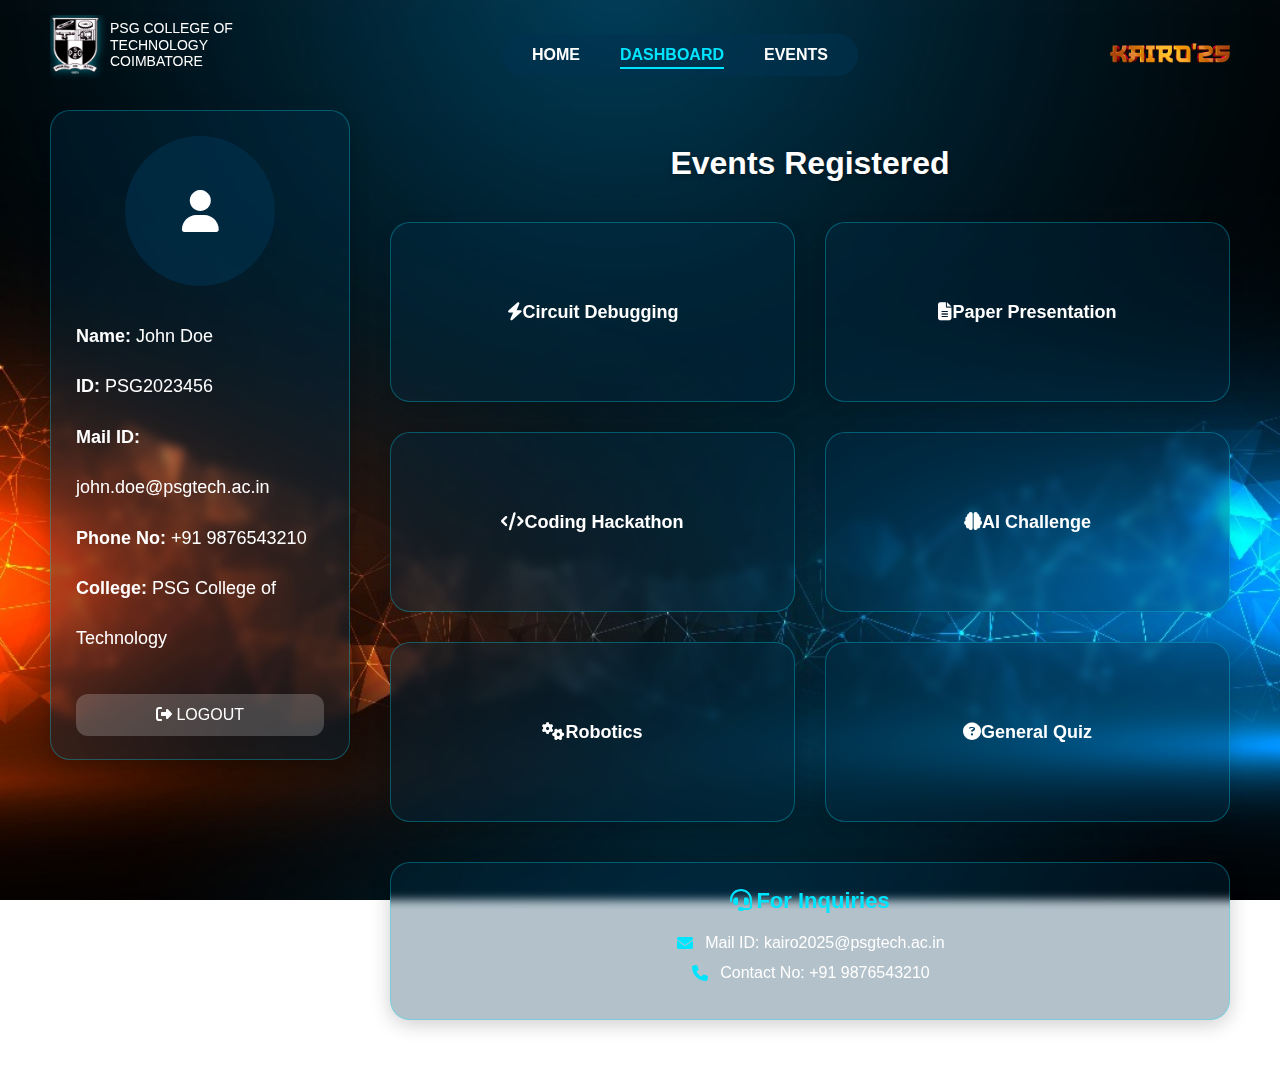
<file: dash.html>
<!DOCTYPE html>
<html lang="en">
  <head>
    <meta charset="UTF-8" />
    <meta name="viewport" content="width=device-width, initial-scale=1.0" />
    <title>KAIRO'25 Dashboard</title>
    <link rel="stylesheet" href="dash.css" />
    <link
      rel="stylesheet"
      href="https://cdnjs.cloudflare.com/ajax/libs/font-awesome/6.4.0/css/all.min.css"
    />
  </head>
  <body>
    <div class="navi">
      <div class="logo">
        <div class="logo-slide active">
          <img src="logo.png" alt="Logo 1" />
          <div>PSG COLLEGE OF<br />TECHNOLOGY<br />COIMBATORE</div>
        </div>
        <div class="logo-slide"><br><br><br>
          <img src="KAIRO'25 TEXT2.png" style="width: 150px; height: auto;" alt="Logo 3" />
          <div style="display: none;">ANOTHER<br />DEPARTMENT<br />EVENT</div>
        </div>
      </div>
      <div class="navbar">
        <a href="index.html" class="nav-link">HOME</a>
        <a href="dash.html" class="nav-link active">DASHBOARD</a>
        <a href="event.html" class="nav-link">EVENTS</a>
      </div>

      <div class="kairo-text">
        <img src="KAIRO'25 TEXT2.png" alt="KAIRO'25 Text" class="kairo-text" />
      </div>
    </div>

    <!-- MAIN CONTENT -->
    <main class="main-content">
      <!-- USER INFO SECTION -->
      <section class="user-section animate delay-2">
        <div class="user-info">
          <div class="photo">
            <i class="fas fa-user fa-3x"></i>
          </div>
          <p><b>Name:</b> John Doe</p>
          <p><b>ID:</b> PSG2023456</p>
          <p><b>Mail ID:</b> john.doe@psgtech.ac.in</p>
          <p><b>Phone No:</b> +91 9876543210</p>
          <p><b>College:</b> PSG College of Technology</p>
        </div>

        <div class="logout">
          <button onclick="window.location.href='signup.html'">
            <i class="fas fa-sign-out-alt"></i> LOGOUT
          </button>
        </div>
      </section>

      <!-- EVENTS SECTION -->
      <section class="events-section">
        <h2 class="events-title animate">Events Registered</h2>

        <div class="events">
          <div class="event-box animate delay-1">
            <a href="eventsPage.html"
              ><i class="fas fa-bolt"></i> Circuit Debugging</a
            >
          </div>
          <div class="event-box animate delay-1">
            <a href="eventsPage.html"
              ><i class="fas fa-file-alt"></i> Paper Presentation</a
            >
          </div>
          <div class="event-box animate delay-2">
            <a href="eventsPage.html"
              ><i class="fas fa-code"></i> Coding Hackathon</a
            >
          </div>
          <div class="event-box animate delay-2">
            <a href="eventsPage.html"
              ><i class="fas fa-brain"></i> AI Challenge</a
            >
          </div>
          <div class="event-box animate delay-3">
            <a href="eventsPage.html"><i class="fas fa-cogs"></i> Robotics</a>
          </div>
          <div class="event-box animate delay-3">
            <a href="eventsPage.html"
              ><i class="fas fa-question-circle"></i> General Quiz</a
            >
          </div>
        </div>

        <div class="inquiry animate delay-3">
          <h3><i class="fas fa-headset"></i> For Inquiries</h3>
          <p>
            <i class="fas fa-envelope"></i> Mail ID: kairo2025@psgtech.ac.in
          </p>
          <p><i class="fas fa-phone"></i> Contact No: +91 9876543210</p>
        </div>
      </section>
    </main>
    <script>
      let current = 0;
      const slides = document.querySelectorAll(".logo-slide");
    
      function showNext() {
        slides[current].classList.remove("active");
        slides[current].classList.add("exit");
    
        current = (current + 1) % slides.length;
    
        slides[current].classList.remove("exit");
        slides[current].classList.add("active");
      }
    
      setInterval(showNext, 2800);
    </script>
  </body>
</html>
</file>
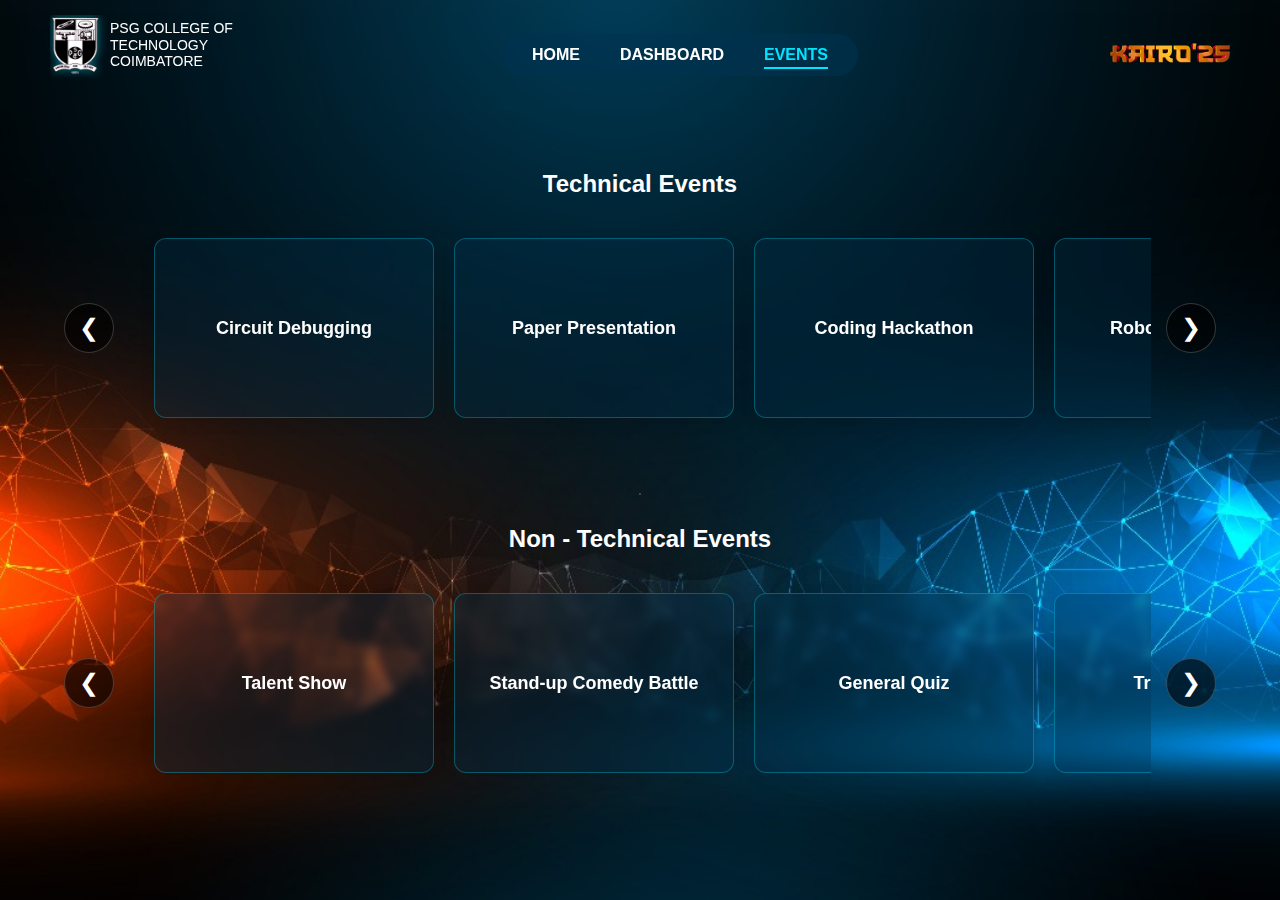
<file: event.html>
<!DOCTYPE html>
<html lang="en">
  <head>
    <meta charset="UTF-8" />
    <meta name="viewport" content="width=device-width, initial-scale=1.0" />
    <title>Events Page</title>
    <link rel="stylesheet" href="event.css" />
    <link
      rel="stylesheet"
      href="https://cdnjs.cloudflare.com/ajax/libs/font-awesome/6.4.0/css/all.min.css"
    />
  </head>
  <body>
    <div class="navi">
      <div class="logo">
        <div class="logo-slide active">
          <img src="logo.png" alt="Logo 1" />
          <div>PSG COLLEGE OF<br />TECHNOLOGY<br />COIMBATORE</div>
        </div>
        <div class="logo-slide"><br><br><br>
          <img src="KAIRO'25 TEXT2.png" style="width: 150px; height: auto;" alt="Logo 3" />
          <div style="display: none;">ANOTHER<br />DEPARTMENT<br />EVENT</div>
        </div>
      </div>
      <div class="navbar">
        <a href="index.html" class="nav-link">HOME</a>
        <a href="dash.html" class="nav-link">DASHBOARD</a>
        <a href="#" class="nav-link active">EVENTS</a>
      </div>
      <div class="kairo-text">
        <img src="KAIRO'25 TEXT2.png" alt="KAIRO'25 Text" class="kairo-text" />
      </div>
    </div>

    <!-- Technical Events -->
    <h2 style="position: relative; gap: 50px">
      <br /><br /><br /><br /><br />Technical Events
    </h2>
    <div class="event-wrapper">
      <button class="scroll-btn" onclick="scrollEvents('tech', -300)">
        &#10094;
      </button>
      <div class="event-container" id="tech">
        <div class="event-box animate delay-3">
          <a href="eventsPage.html">Circuit Debugging</a>
        </div>
        <div class="event-box animate delay-3">
          <a href="paperPresentation.html">Paper Presentation</a>
        </div>
        <div class="event-box animate delay-3">
          <a href="eventsPage.html">Coding Hackathon</a>
        </div>
        <div class="event-box animate delay-3">
          <a href="eventsPage.html">Robotics Challenge</a>
        </div>
        <div class="event-box animate delay-3">
          <a href="eventsPage.html">AI Quiz</a>
        </div>
        <div class="event-box animate delay-3">
          <a href="eventsPage.html">Tech Expo</a>
        </div>
        <div class="event-box animate delay-3">
          <a href="eventsPage.html">Embedded Systems</a>
        </div>
      </div>
      <button class="scroll-btn" onclick="scrollEvents('tech', 300)">
        &#10095;
      </button>
    </div>

    <hr />

    <!-- Non-Technical Events -->
    <h2 style="position: relative; gap: 10px">Non - Technical Events</h2>
    <div class="event-wrapper">
      <button class="scroll-btn" onclick="scrollEvents('nontech', -300)">
        &#10094;
      </button>
      <div class="event-container" id="nontech">
        <div class="event-box animate delay-3">
          <a href="eventsPage.html">Talent Show</a>
        </div>
        <div class="event-box animate delay-3">
          <a href="eventsPage.html">Stand-up Comedy Battle</a>
        </div>
        <div class="event-box animate delay-3">
          <a href="eventsPage.html">General Quiz</a>
        </div>
        <div class="event-box animate delay-3">
          <a href="eventsPage.html">Treasure Hunt</a>
        </div>
        <div class="event-box animate delay-3">
          <a href="eventsPage.html">Gaming Arena</a>
        </div>
        <div class="event-box animate delay-3">
          <a href="eventsPage.html">Photography Contest</a>
        </div>
        <div class="event-box animate delay-3">
          <a href="eventsPage.html">Drama Night</a>
        </div>
      </div>
      <button class="scroll-btn" onclick="scrollEvents('nontech', 300)">
        &#10095;
      </button>
    </div>

    <script>
      function scrollEvents(id, value) {
        document.getElementById(id).scrollBy({
          left: value,
          behavior: "smooth",
        });
      }
    </script>
        <script>
          let current = 0;
          const slides = document.querySelectorAll(".logo-slide");
        
          function showNext() {
            slides[current].classList.remove("active");
            slides[current].classList.add("exit");
        
            current = (current + 1) % slides.length;
        
            slides[current].classList.remove("exit");
            slides[current].classList.add("active");
          }
        
          setInterval(showNext, 2800);
        </script>
  </body>
</html>
</file>
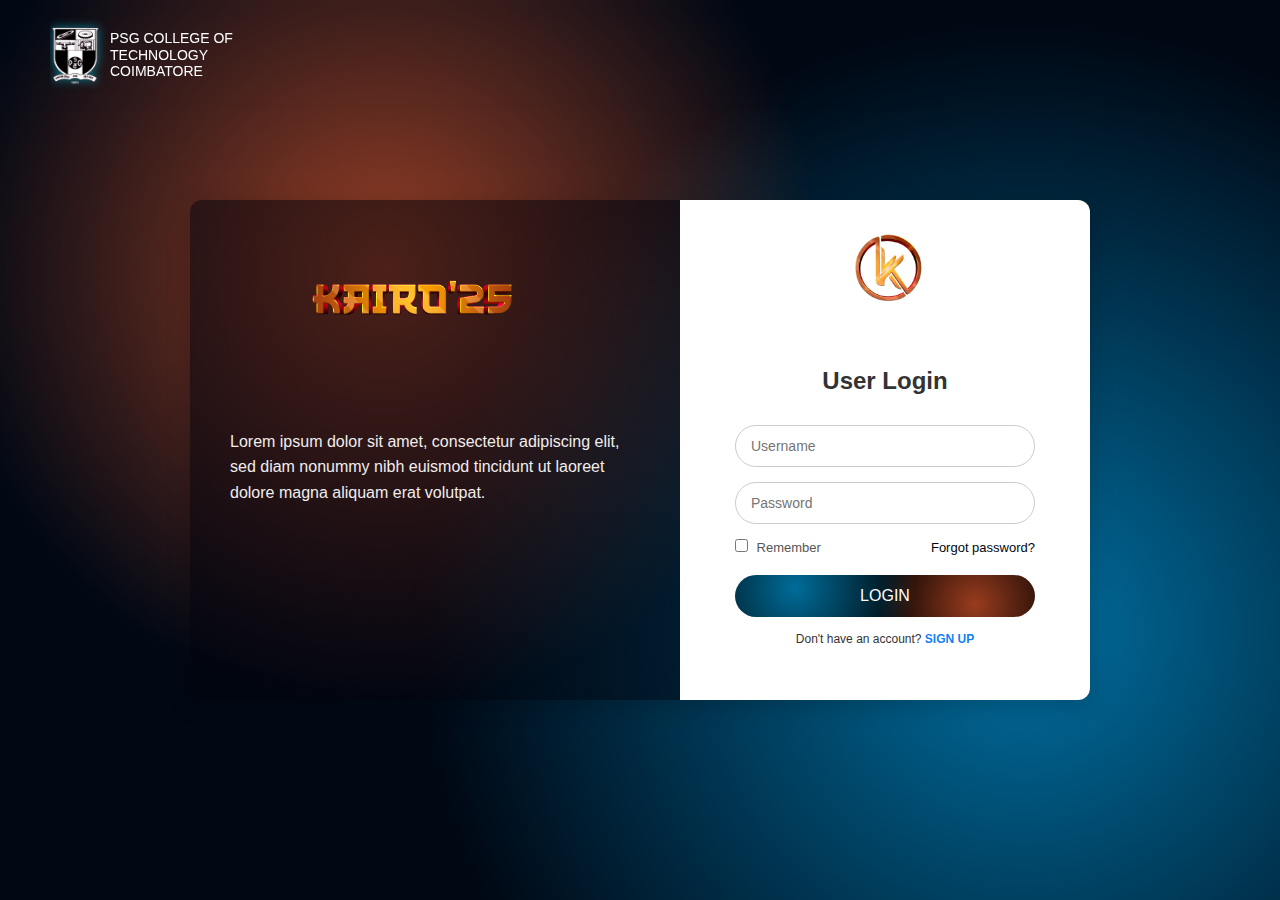
<file: SignIn.html>
<!DOCTYPE html>
<html lang="en">
  <head>
    <meta charset="UTF-8" />
    <meta name="viewport" content="width=device-width, initial-scale=1.0" />
    <title>Login Page</title>
    <link rel="stylesheet" href="SignIn.css" />
  </head>
  <body>
    <div class="navi">
      <div class="logo">
        <img src="logo.png" alt="PSG Logo" />
        <div>PSG COLLEGE OF<br />TECHNOLOGY<br />COIMBATORE</div>
      </div>
      <div class="navbar" style="display: none">
        <a href="index.html" class="nav-link active">HOME</a>
        <a href="dash.html" class="nav-link">DASHBOARD</a>
        <a href="event.html" class="nav-link">EVENTS</a>
      </div>
      <div class="register" style="display: none">
        <a href="SignUp.html">REGISTER NOW!</a>
      </div>
    </div>

    <div class="container">
      <!-- Left -->
      <div class="left">
        <img src="KAIRO'25 TEXT2.png" />
        <p>
          Lorem ipsum dolor sit amet, consectetur adipiscing elit, sed diam
          nonummy nibh euismod tincidunt ut laoreet dolore magna aliquam erat
          volutpat.
        </p>
      </div>

      <!-- Right -->
      <div class="right">
        <div class="login-box">
          <img src="kairologo.png" />
          <h2>User Login</h2>
          <div class="input-box">
            <input type="text" placeholder="Username" />
          </div>
          <div class="input-box">
            <input type="password" placeholder="Password" />
          </div>
          <div class="options">
            <label><input type="checkbox" /> Remember</label>
            <a href="#">Forgot password?</a>
          </div>
          <button class="login-btn">LOGIN</button>

          <!-- SIGN UP text inside login box -->
          <p class="signup-text" style="font-size: 12px">
            Don't have an account?
            <a href="SignUp.html">SIGN UP</a>
          </p>
        </div>
      </div>
    </div>
  </body>
</html>
</file>
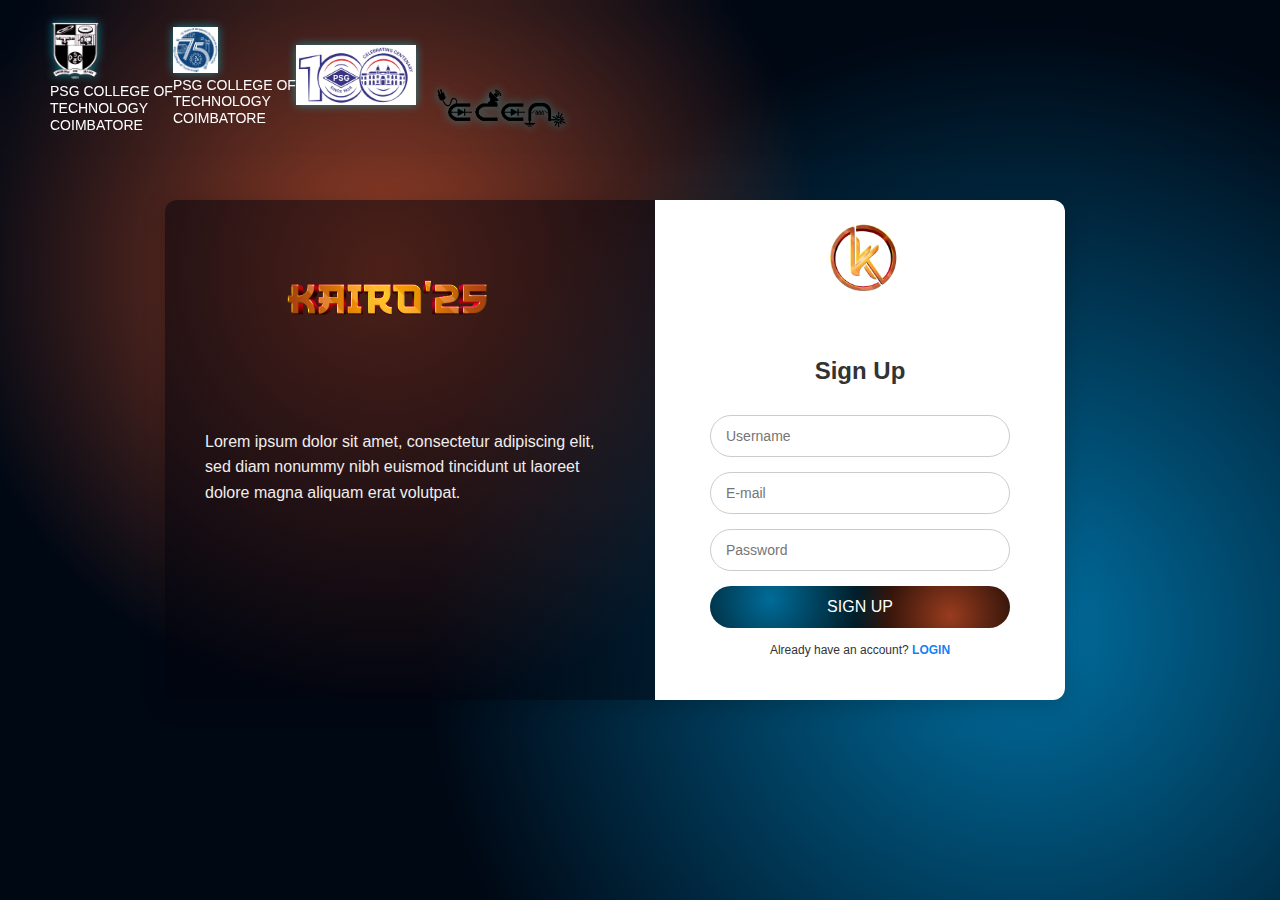
<file: SignUp.html>
<!DOCTYPE html>
<html lang="en">
  <head>
    <meta charset="UTF-8" />
    <meta name="viewport" content="width=device-width, initial-scale=1.0" />
    <title>Sign Up Page</title>
    <link rel="stylesheet" href="SignUp.css" />
  </head>
  <body>
    <div class="navi">
      <div class="logo">
        <div class="logo-slide active">
          <img src="logo.png" alt="Logo 1" />
          <div>PSG COLLEGE OF<br />TECHNOLOGY<br />COIMBATORE</div>
        </div>
        <div class="logo-slide">
          <img
            src="75thBG.jpg"
            style="width: 45px; height: auto"
            alt="Logo 3"
          />
          <div>PSG COLLEGE OF<br />TECHNOLOGY<br />COIMBATORE</div>
        </div>
        <div class="logo-slide">
          <img src="100.jpg" style="width: 120px; height: auto" alt="Logo 3" />
          <div style="display: none">ANOTHER<br />DEPARTMENT<br />EVENT</div>
        </div>
        <div class="logo-slide">
          <br /><br /><br /><br />
          <img
            src="ecealogoblack2021.png"
            style="width: 150px; height: auto"
            alt="Logo 3"
          />
          <div style="display: none">ANOTHER<br />DEPARTMENT<br />EVENT</div>
        </div>
      </div>

      <div class="navbar" style="display: none">
        <a href="index.html" class="nav-link active">HOME</a>
        <a href="dash.html" class="nav-link">DASHBOARD</a>
        <a href="event.html" class="nav-link">EVENTS</a>
      </div>
      <div class="register" style="display: none">
        <a href="SignUp.html">REGISTER NOW!</a>
      </div>
    </div>

    <div class="container">
      <!-- Left -->
      <div class="left">
        <img src="KAIRO'25 TEXT2.png" />
        <p>
          Lorem ipsum dolor sit amet, consectetur adipiscing elit, sed diam
          nonummy nibh euismod tincidunt ut laoreet dolore magna aliquam erat
          volutpat.
        </p>
      </div>

      <!-- Right -->
      <div class="right">
        <div class="login-box">
          <img src="kairologo.png" />
          <h2>Sign Up</h2>
          <div class="input-box">
            <input type="text" placeholder="Username" />
          </div>
          <div class="input-box">
            <input type="email" placeholder="E-mail" />
          </div>
          <div class="input-box">
            <input type="password" placeholder="Password" />
          </div>

          <button class="login-btn">SIGN UP</button>

          <!-- Redirect to login -->
          <p class="signup-text" style="font-size: 12px">
            Already have an account?
            <a href="SignIn.html">LOGIN</a>
          </p>
        </div>
      </div>
    </div>
    <script>
      let current = 0;
      const slides = document.querySelectorAll(".logo-slide");
    
      function showNext() {
        slides[current].classList.remove("active");
        slides[current].classList.add("exit");
    
        current = (current + 1) % slides.length;
    
        slides[current].classList.remove("exit");
        slides[current].classList.add("active");
      }
    
      setInterval(showNext, 2800);
    </script>
  </body>
</html>
</file>
<file: dash.css>
/* ==================== GLOBAL ==================== */
* {
  margin: 0;
  padding: 0;
  box-sizing: border-box;
}

body {
  font-family: "Poppins", sans-serif;
  background: url("bg2.jpg") no-repeat center center fixed;
  background-size: cover;
  color: white;
  min-height: 100vh;
  padding: 80px 20px 20px;
  position: relative;
}
/*Navigation bar starting*/
.navi {
  width: 100%;
  display: flex;
  align-items: center;
  justify-content: space-between;
  padding: 15px 50px;
  position: fixed;
  top: 0;
  left: 0;
  z-index: 1000;
  background: transparent;
  backdrop-filter: blur(10px);
}

.logo {
  display: flex;
  align-items: center;
  color: white;
  font-size: 14px;
  line-height: 1.2;
  cursor: pointer;
}

.logo img {
  height: 60px;
  margin-right: 10px;
  filter: drop-shadow(0 0 5px rgba(0, 229, 255, 0.5));
}

.navbar {
  display: flex;
  justify-content: center;
  gap: 40px;
  background: rgba(0, 50, 80, 0.6);
  border-radius: 25px;
  padding: 12px 30px;
  backdrop-filter: blur(10px);
}

.navbar .nav-link {
  text-decoration: none;
  color: white;
  font-size: 16px;
  font-weight: bold;
  transition: 0.3s;
  position: relative;
}

.navbar .nav-link:hover,
.navbar .active {
  color: #00e5ff;
}

.navbar .nav-link::after {
  content: "";
  position: absolute;
  bottom: -5px;
  left: 0;
  width: 0;
  height: 2px;
  background: #00e5ff;
  transition: width 0.3s;
}

.navbar .nav-link:hover::after,
.navbar .active::after {
  width: 100%;
}
.k-logo {
  width: 60px; /* adjust size of round logo */
  height: auto;
}

.kairo-text {
  width: 50%; /* adjust size of text image */
  height: auto;
}
.kairo-text {
  width: 120px; /* adjust size of text image */
  height: auto;
}

.logo img {
  width: 50px;
}
/*Navigation bar ending*/

.top-left {
  position: absolute;
  top: 15px; /* distance from top */
  left: 20px; /* distance from left */
  display: flex; /* arrange logo and text in a row */
  align-items: center;
  gap: 15px; /* space between logo and text */
}

/* College logo */
.college-logo {
  width: 50px; /* adjust logo size */
  height: auto;
}

/* College text */
.college-text {
  font-size: 10px;
  font-weight: bold;
  line-height: 1.4;
  color: white;
  text-align: left;
}

.top-right {
  position: absolute;
  top: 5px; /* distance from top */
  right: 50px; /* distance from right */
  display: flex; /* align logo + text horizontally */
  align-items: center;
  gap: 10px; /* space between logo and text */
}

.k-logo {
  width: 60px; /* adjust size of round logo */
  height: auto;
}

/* ==================== MAIN CONTENT ==================== */
.main-content {
  display: flex;
  max-width: 1400px;
  margin: 30px;
  gap: 40px;
}

/* ==================== USER INFO SECTION ==================== */
.user-section {
  flex: 0 0 300px;
  background: rgba(0, 50, 80, 0.3);
  border-radius: 20px;
  padding: 25px;
  height: 650px;
  backdrop-filter: blur(5px);
  box-shadow: 0 4px 20px rgba(0, 0, 0, 0.2);
  transition: all 0.3s ease;
  border: 1px solid rgba(0, 229, 255, 0.3);
}

.user-info {
  font-size: 18px;
  line-height: 2.8;
}

.photo {
  width: 150px;
  height: 150px;
  border-radius: 50%;
  background: rgba(0, 50, 80, 0.6);
  display: flex;
  align-items: center;
  justify-content: center;
  margin: 0 auto 25px;
  font-size: 14px;
  overflow: hidden;
}

.photo img {
  width: 100%;
  height: 100%;
  object-fit: cover;
}

/* ==================== LOGOUT BUTTON ==================== */
.logout {
  margin-top: 30px;
  text-align: center;
}

.logout button {
  background: rgba(255, 255, 255, 0.2);
  color: white;
  border: none;
  padding: 12px 30px;
  font-size: 16px;
  border-radius: 12px;
  cursor: pointer;
  transition: 0.3s;
  width: 100%;
}

.logout button:hover {
  background: rgba(255, 255, 255, 0.4);
}
/* ==================== EVENTS SECTION ==================== */
.events-section {
  flex: 1;
}

.events-title {
  text-align: center;
  margin-top: 35px;
  margin-bottom: 40px;
  font-size: 32px;
  font-weight: bold;
  text-shadow: 0 2px 4px rgba(0, 0, 0, 0.3);
}

.events {
  display: grid;
  grid-template-columns: repeat(auto-fill, minmax(280px, 1fr));
  gap: 30px;
  margin-bottom: 40px;
}

.event-box {
  background: rgba(0, 50, 80, 0.3);
  border-radius: 20px;
  display: flex;
  align-items: center;
  justify-content: center;
  min-height: 180px;
  transition: transform 0.3s ease, background 0.3s ease;
  padding: 20px;
  text-align: center;
  backdrop-filter: blur(5px);
  box-shadow: 0 4px 15px rgba(0, 0, 0, 0.1);
  border: 1px solid rgba(0, 229, 255, 0.3);
}

.event-box:hover {
  transform: translateY(-5px);
  background: rgba(255, 255, 255, 0.15);
}

.event-box a {
  color: white;
  font-size: 18px;
  font-weight: bold;
  text-decoration: none;
  display: block;
  width: 100%;
  height: 100%;
  display: flex;
  align-items: center;
  justify-content: center;
}

.event-box a:hover {
  color: #00e5ff;
}
/* ==================== INQUIRY SECTION ==================== */
.inquiry {
  background: rgba(0, 50, 80, 0.3);
  border-radius: 20px;
  padding: 25px;
  text-align: center;
  backdrop-filter: blur(5px);
  box-shadow: 0 4px 20px rgba(0, 0, 0, 0.2);
  border: 1px solid rgba(0, 229, 255, 0.3);
}

.inquiry h3 {
  margin-bottom: 20px;
  font-size: 22px;
  color: #00e5ff;
}

.inquiry p {
  margin: 12px 0;
  font-size: 16px;
  display: flex;
  align-items: center;
  justify-content: center;
  gap: 10px;
}

.inquiry i {
  color: #00e5ff;
  width: 20px;
}


/*Logo change animation*/
.logo {
  display: flex;
  align-items: center;
  position: relative;
  overflow: hidden;
  width: 200px; /* adjust depending on text width */
  height: 80px; /* adjust depending on logo height */
}

.logo-slide {
  position: absolute;
  top: 0;
  left: -100%;
  display: flex;
  align-items: center;
  color: white;
  font-size: 14px;
  line-height: 1.2;
  opacity: 0;
  transition: all 1s ease;
}

.logo-slide img {
  height: 60px;
  margin-right: 10px;
  filter: drop-shadow(0 0 5px rgba(0, 229, 255, 0.5));
  margin-top: none;
  padding: 0%;
}

.logo-slide.active {
  left: 0;
  opacity: 1;
}

.logo-slide.exit {
  left: -100%;
  opacity: 0;
}
/*Logo change animation*/
</file>
<file: event.css>
body {
  margin: 0;
  font-family: Arial, sans-serif;
  background: url("bg2.jpg") no-repeat center center fixed;
  background-size: cover;
  color: white;
}

* {
  box-sizing: border-box;
}

/*Navigation bar starting*/
.navi {
  width: 100%;
  display: flex;
  align-items: center;
  justify-content: space-between;
  padding: 15px 50px;
  position: fixed;
  top: 0;
  left: 0;
  z-index: 1000;
  background: transparent;
  backdrop-filter: blur(10px);
}

.logo {
  display: flex;
  align-items: center;
  color: white;
  font-size: 14px;
  line-height: 1.2;
  cursor: pointer;
}

.logo img {
  height: 60px;
  margin-right: 10px;
  filter: drop-shadow(0 0 5px rgba(0, 229, 255, 0.5));
}

.navbar {
  display: flex;
  justify-content: center;
  gap: 40px;
  background: rgba(0, 50, 80, 0.6);
  border-radius: 25px;
  padding: 12px 30px;
  backdrop-filter: blur(10px);
}

.navbar .nav-link {
  text-decoration: none;
  color: white;
  font-size: 16px;
  font-weight: bold;
  transition: 0.3s;
  position: relative;
}

.navbar .nav-link:hover,
.navbar .active {
  color: #00e5ff;
}

.navbar .nav-link::after {
  content: "";
  position: absolute;
  bottom: -5px;
  left: 0;
  width: 0;
  height: 2px;
  background: #00e5ff;
  transition: width 0.3s;
}

.navbar .nav-link:hover::after,
.navbar .active::after {
  width: 100%;
}
.k-logo {
  width: 60px; /* adjust size of round logo */
  height: auto;
}

.kairo-text {
  width: 50%; /* adjust size of text image */
  height: auto;
}
.kairo-text {
  width: 120px; /* adjust size of text image */
  height: auto;
}

.logo img {
  width: 50px;
}
/*Navigation bar ending*/

.event-box {
  background: rgba(0, 50, 80, 0.3);
  border-radius: 20px;
  display: flex;
  align-items: center;
  justify-content: center;
  min-height: 180px;
  transition: transform 0.3s ease, background 0.3s ease;
  padding: 20px;
  text-align: center;
  backdrop-filter: blur(5px);
  box-shadow: 0 4px 15px rgba(0, 0, 0, 0.1);
  border: 1px solid rgba(0, 229, 255, 0.3);
}

.event-box:hover {
  transform: translateY(-5px);
  background: rgba(255, 255, 255, 0.15);
}

.event-box a {
  color: white;
  font-size: 18px;
  font-weight: bold;
  text-decoration: none;
  display: block;
  width: 100%;
  height: 100%;
  display: flex;
  align-items: center;
  justify-content: center;
}

.event-box a:hover {
  color: #00e5ff;
}

/* ==================== TOP-LEFT LOGO + TEXT ==================== */
.top-left {
  position: absolute;
  top: 15px; /* distance from top */
  left: 20px; /* distance from left */
  display: flex; /* arrange logo and text in a row */
  align-items: center;
  gap: 15px; /* space between logo and text */
}

/* College logo */
.college-logo {
  width: 50px; /* adjust logo size */
  height: auto;
}

/* College text */
.college-text {
  font-size: 10px;
  font-weight: bold;
  line-height: 1.4;
  color: white;
  text-align: left;
}

.top-right {
  position: absolute;
  top: 5px; /* distance from top */
  right: 50px; /* distance from right */
  display: flex; /* align logo + text horizontally */
  align-items: center;
  gap: 10px; /* space between logo and text */
}

.k-logo {
  width: 60px; /* adjust size of round logo */
  height: auto;
}

.register {
  display: none; /* Hide the register box */
}

/* Section Titles */
h2 {
  text-align: center;
  margin-top: 30px;
  margin-bottom: 15px;
}

/* Event wrapper */
.event-wrapper {
  display: flex;
  align-items: center;
  justify-content: center;
  gap: 15px;
  max-width: 90%;
  margin: 0 auto 50px;
  position: relative;
}

/* Scrollable event container */
.event-container {
  display: flex;
  overflow-x: auto;
  gap: 20px;
  padding: 25px;
  scroll-behavior: smooth;
  flex: 1;
  border-radius: 15px;
}

/* Hide scrollbar */
.event-container::-webkit-scrollbar {
  display: none;
}
.event-container {
  -ms-overflow-style: none; /* IE/Edge */
  scrollbar-width: none; /* Firefox */
}

/* Event box */
.event-box {
  flex: 0 0 auto;
  width: 280px;
  height: 150px;
  background: rgba(0, 50, 80, 0.3);
  border-radius: 12px;
  display: flex;
  align-items: center;
  justify-content: center;
  font-weight: bold;
  font-size: 16px;
  transition: all 0.3s ease;
  border: 1px solid rgba(0, 229, 255, 0.3);
}
.event-box:hover {
  transform: translateY(-5px);
  background: rgba(255, 255, 255, 0.15);
  cursor: pointer;
}

.event-box a:hover {
  color: #00e5ff;
}

hr {
  width: 0%;
  margin: 20px auto;
  border: 1px solid rgba(255, 255, 255, 0.2);
}

/* Arrow buttons (outside scroll) */
.scroll-btn {
  background: rgba(0, 0, 0, 0.6);
  border: none;
  color: white;
  font-size: 24px;
  width: 50px;
  height: 50px;
  display: flex;
  align-items: center;
  justify-content: center;
  cursor: pointer;
  border-radius: 50%;
  transition: all 0.3s;
  flex-shrink: 0;
  border: 1px solid rgba(255, 255, 255, 0.2);
}

.scroll-btn:hover {
  background: rgba(0, 0, 0, 0.9);
  color: #00e5ff;
  border-color: #00e5ff;
}

.navbar a {
  text-decoration: none;
  color: white;
}

/*Logo change animation*/
.logo {
  display: flex;
  align-items: center;
  position: relative;
  overflow: hidden;
  width: 200px; /* adjust depending on text width */
  height: 80px; /* adjust depending on logo height */
}

.logo-slide {
  position: absolute;
  top: 0;
  left: -100%;
  display: flex;
  align-items: center;
  color: white;
  font-size: 14px;
  line-height: 1.2;
  opacity: 0;
  transition: all 1s ease;
}

.logo-slide img {
  height: 60px;
  margin-right: 10px;
  filter: drop-shadow(0 0 5px rgba(0, 229, 255, 0.5));
  margin-top: none;
  padding: 0%;
}

.logo-slide.active {
  left: 0;
  opacity: 1;
}

.logo-slide.exit {
  left: -100%;
  opacity: 0;
}
/*Logo change animation*/
</file>
<file: SignIn.css>
:root {
  --font-primary: Arial, sans-serif;
  --font-script: "Marck Script", cursive;
  --font-display: "Bebas Neue", sans-serif;
}

/* Global Styles */
* {
  margin: 0;
  padding: 0;
  box-sizing: border-box;
  font-family: var(--font-primary);
}


body {
  height: 100vh;
  display: flex;
  justify-content: center;
  align-items: center;
  background: radial-gradient(
      circle at 30% 30%,
      rgba(255, 100, 50, 0.6),
      transparent 40%
    ),
    radial-gradient(circle at 80% 70%, rgba(0, 180, 255, 0.6), transparent 50%),
    #000814;
  color: white;
  min-height: 100vh;
  background-size: cover;
  flex-direction: column;
}

.container {
  width: 900px;
  height: 500px;
  display: flex;
  border-radius: 12px;
  overflow: hidden;
  background: #fff;
  box-shadow: 0px 5px 25px rgba(0, 0, 0, 0.2);
  background: linear-gradient(rgba(1, 2, 12, 0.5));
  right: 25px;
}
/*Navigation bar starting*/
.navi {
  width: 100%;
  display: flex;
  align-items: center;
  justify-content: space-between;
  padding: 15px 50px;
  position: fixed;
  top: 0;
  left: 0;
  z-index: 1000;
  background: transparent;
  backdrop-filter: blur(10px);
}

.logo {
  display: flex;
  align-items: center;
  cursor: pointer;
  color: white;
  font-size: 14px;
  line-height: 1.2;
}

.logo img {
  height: 60px;
  margin-right: 10px;
  filter: drop-shadow(0 0 5px rgba(0, 229, 255, 0.5));
}

.navbar {
  display: flex;
  margin-left: 68px;
  justify-content: center;
  gap: 40px;
  background: rgba(0, 50, 80, 0.6);
  border-radius: 25px;
  padding: 12px 30px;
  backdrop-filter: blur(10px);
}

.navbar .nav-link {
  text-decoration: none;
  color: white;
  font-size: 16px;
  font-weight: bold;
  transition: 0.3s;
  position: relative;
}

.navbar .nav-link:hover,
.navbar .active {
  color: #00e5ff;
}

.navbar .nav-link::after {
  content: "";
  position: absolute;
  bottom: -5px;
  left: 0;
  width: 0;
  height: 2px;
  background: #00e5ff;
  transition: width 0.3s;
}

.navbar .nav-link:hover::after,
.navbar .active::after {
  width: 100%;
}

.k-logo {
  width: 60px; /* adjust size of round logo */
  height: auto;
}

.kairo-text {
  width: 50%; /* adjust size of text image */
  height: auto;
}

.kairo-text {
  width: 120px; /* adjust size of text image */
  height: auto;
}

.logo img {
  width: 50px;
}
/*Navigation bar ending*/
/* Left Side */
.left {
  flex: 1;
  color: #f0eded;
  padding: 60px 40px;
  display: flex;
  flex-direction: column;
  justify-content: center;
}

.left h1 {
  font-size: 32px;
  margin-bottom: 20px;
}

.left p {
  font-size: 16px;
  line-height: 1.6;
}

/* Right Side */
.right {
  flex: 1;
  background: #fff;
  display: flex;
  justify-content: center;
  align-items: center;
  padding-bottom: 8%;
}

.login-box {
  width: 80%;
  max-width: 300px;
}

.login-box img {
  margin-top: 2px;
  margin-bottom: 2px;
}

.login-box h2 {
  text-align: center;
  margin-bottom: 30px;
  color: #333;
}

.input-box {
  margin-bottom: 15px;
}

.input-box input {
  width: 100%;
  padding: 12px 15px;
  border-radius: 25px;
  border: 1px solid #ccc;
  outline: none;
  font-size: 14px;
}

.options {
  display: flex;
  justify-content: space-between;
  align-items: center;
  margin: 10px 0 20px;
  font-size: 13px;
  color: #555;
}

.options input {
  margin-right: 5px;
}

.login-btn {
  width: 100%;
  padding: 12px;
  border: none;
  border-radius: 25px;
  background: radial-gradient(
      circle at 20% 30%,
      rgba(0, 180, 255, 0.6),
      transparent 50%
    ),
    radial-gradient(circle at 80% 70%, rgba(255, 100, 50, 0.6), transparent 40%),
    rgba(0, 0, 0);
  color: white;
  font-size: 16px;
  cursor: pointer;
  transition: 0.3s;
}

.login-btn:hover {
  opacity: 0.9;
}

.options a {
  text-decoration: none;
  color: #000814;
}

.left img {
  width: 200px;
  position: relative;
  bottom: 30%;
  left: 20%;
}

.login-box img {
  width: 170px; /* adjust size as you like */
  height: auto; /* keeps proportion */
  display: block; /* makes it respect text-align */
  margin: 0 auto 15px auto; /* centers it and adds space below */
  position: static; /* removes old manual positioning */
}

/* Sign up text */
.signup-text {
  text-align: center;
  margin-top: 15px;
  font-size: 14px;
  color: #333;
}

.signup-text a {
  color: rgba(9, 124, 247, 0.989);
  text-decoration: none;
  font-weight: bold;
}

/*Logo change animation*/
.logo {
  display: flex;
  align-items: center;
  position: relative;
  overflow: hidden;
  width: 320px; /* adjust depending on text width */
  height: 80px; /* adjust depending on logo height */
}

.logo-slide {
  position: absolute;
  top: 0;
  left: -100%;
  display: flex;
  align-items: center;
  color: white;
  font-size: 14px;
  line-height: 1.2;
  opacity: 0;
  transition: all 1s ease;
}

.logo-slide img {
  height: 60px;
  margin-right: 10px;
  filter: drop-shadow(0 0 5px rgba(0, 229, 255, 0.5));
  margin-top: none;
  padding: 0%;
}

.logo-slide.active {
  left: 0;
  opacity: 1;
}

.logo-slide.exit {
  left: -100%;
  opacity: 0;
}
/*Logo change animation*/


@media (max-width: 900px) {
  
  .container{
    width: 80%;

  }

  .left{
    display: none;
  }
}

@media (max-width: 720px) {
  .navi{
  backdrop-filter: blur(0px);
  align-items: center;
  justify-content: center;
  }

  .logo{
    align-items: center;
    justify-content: center;
  }

  .logo-slide div{
    color: black;
  }

  .container{
    width: 100%;
    height: 100%;
    border-radius: 0%;
  }

  .right{
    display: flex;
    flex-direction: column;
    justify-content: center;
    align-items: center;
  }
  .navi {
    justify-content: center !important;
    padding: 15px 20px !important;
  }

  .logo {
    position: relative !important;
    width: 100% !important;
    height: 80px !important;
    overflow: hidden !important;
    margin: 0 !important;
    left: 0 !important;
  }

  .logo-slide {
    position: absolute !important;
    top: 0 !important;
    left: -100% !important;
    width: 100% !important;
    display: flex !important;
    align-items: center !important;
    justify-content: center !important;
    opacity: 0 !important;
    transition: all 1s ease !important;
  }

  .logo-slide.active {
    left: 0 !important;
    opacity: 1 !important;
  }

  .logo-slide.exit {
    left: -100% !important;
    opacity: 0 !important;
  }

  .logo-slide div {
    color: black;
  }
}
</file>
<file: SignUp.css>
html {
  overflow-x: hidden;
  max-width: 100vw;
}

* {
  margin: 0;
  padding: 0;
  box-sizing: border-box;
  font-family: Arial, Helvetica, sans-serif;
}

body {
  height: 100vh;
  display: flex;
  justify-content: center;
  align-items: center;
  background: radial-gradient(
      circle at 30% 30%,
      rgba(255, 100, 50, 0.6),
      transparent 40%
    ),
    radial-gradient(circle at 80% 70%, rgba(0, 180, 255, 0.6), transparent 50%),
    #000814;
  color: white;
  min-height: 100vh;
  background-size: cover;
  flex-direction: column;
  box-sizing: border-box;
  overflow: hidden;
  max-width: 100vw;
}

.container {
  width: 900px;
  height: 500px;
  display: flex;
  border-radius: 12px;
  overflow: hidden;
  background: #fff;
  box-shadow: 0px 5px 25px rgba(0, 0, 0, 0.2);
  background: linear-gradient(rgba(1, 2, 12, 0.5));
  position: relative;
  right: 25px;
}

/* Left Side */
.left {
  flex: 1;
  color: #f0eded;
  padding: 60px 40px;
  display: flex;
  flex-direction: column;
  justify-content: center;
}

.left h1 {
  font-size: 32px;
  margin-bottom: 20px;
}

.left p {
  font-size: 16px;
  line-height: 1.6;
}

/* Right Side */
.right {
  flex: 1;
  background: #fff;
  display: flex;
  justify-content: center;
  align-items: center;
  padding-bottom: 8%;
}

.login-box {
  width: 80%;
  max-width: 300px;
}

.login-box h2 {
  text-align: center;
  margin-bottom: 30px;
  color: #333;
}

.input-box {
  margin-bottom: 15px;
}

.input-box input {
  width: 100%;
  padding: 12px 15px;
  border-radius: 25px;
  border: 1px solid #ccc;
  outline: none;
  font-size: 14px;
}

.options {
  display: flex;
  justify-content: space-between;
  align-items: center;
  margin: 10px 0 20px;
  font-size: 13px;
  color: #555;
}

.options input {
  margin-right: 5px;
}

.login-btn {
  width: 100%;
  padding: 12px;
  border: none;
  border-radius: 25px;
  background: radial-gradient(
      circle at 20% 30%,
      rgba(0, 180, 255, 0.6),
      transparent 50%
    ),
    radial-gradient(circle at 80% 70%, rgba(255, 100, 50, 0.6), transparent 40%),
    rgba(0, 0, 0);
  color: white;
  font-size: 16px;
  cursor: pointer;
  transition: 0.3s;
}

.login-btn:hover {
  opacity: 0.9;
}

.options a {
  text-decoration: none;
  color: #000814;
}

.left img {
  width: 200px;
  position: relative;
  bottom: 30%;
  left: 20%;
}

.login-box img {
  width: 170px; /* adjust size as you like */
  height: auto; /* keeps proportion */
  display: block; /* makes it respect text-align */
  margin: 0 auto 15px auto; /* centers it and adds space below */
  position: static;
}

/* Login redirect text */
.signup-text {
  text-align: center;
  margin-top: 15px;
  font-size: 14px;
  color: #333;
}

.signup-text a {
  color: rgba(9, 124, 247, 0.989);
  text-decoration: none;
  font-weight: bold;
}

/*Navigation bar starting*/
.navi {
  width: 100%;
  display: flex;
  align-items: center;
  justify-content: space-between;
  padding: 15px 50px;
  position: fixed;
  top: 0;
  left: 0;
  z-index: 1000;
  background: transparent;
  backdrop-filter: blur(10px);
}

.logo {
  display: flex;
  align-items: center;
  cursor: pointer;
  color: white;
  font-size: 14px;
  line-height: 1.2;
}

.logo img {
  height: 60px;
  margin-right: 10px;
  filter: drop-shadow(0 0 5px rgba(0, 229, 255, 0.5));
}

.navbar {
  display: flex;
  margin-left: 68px;
  justify-content: center;
  gap: 40px;
  background: rgba(0, 50, 80, 0.6);
  border-radius: 25px;
  padding: 12px 30px;
  backdrop-filter: blur(10px);
}

.navbar .nav-link {
  text-decoration: none;
  color: white;
  font-size: 16px;
  font-weight: bold;
  transition: 0.3s;
  position: relative;
}

.navbar .nav-link:hover,
.navbar .active {
  color: #00e5ff;
}

.navbar .nav-link::after {
  content: "";
  position: absolute;
  bottom: -5px;
  left: 0;
  width: 0;
  height: 2px;
  background: #00e5ff;
  transition: width 0.3s;
}

.navbar .nav-link:hover::after,
.navbar .active::after {
  width: 100%;
}

.k-logo {
  width: 60px; /* adjust size of round logo */
  height: auto;
}

.kairo-text {
  width: 50%; /* adjust size of text image */
  height: auto;
}

.kairo-text {
  width: 120px; /* adjust size of text image */
  height: auto;
}

.logo img {
  width: 50px;
}
/*Navigation bar ending*/
</file>
